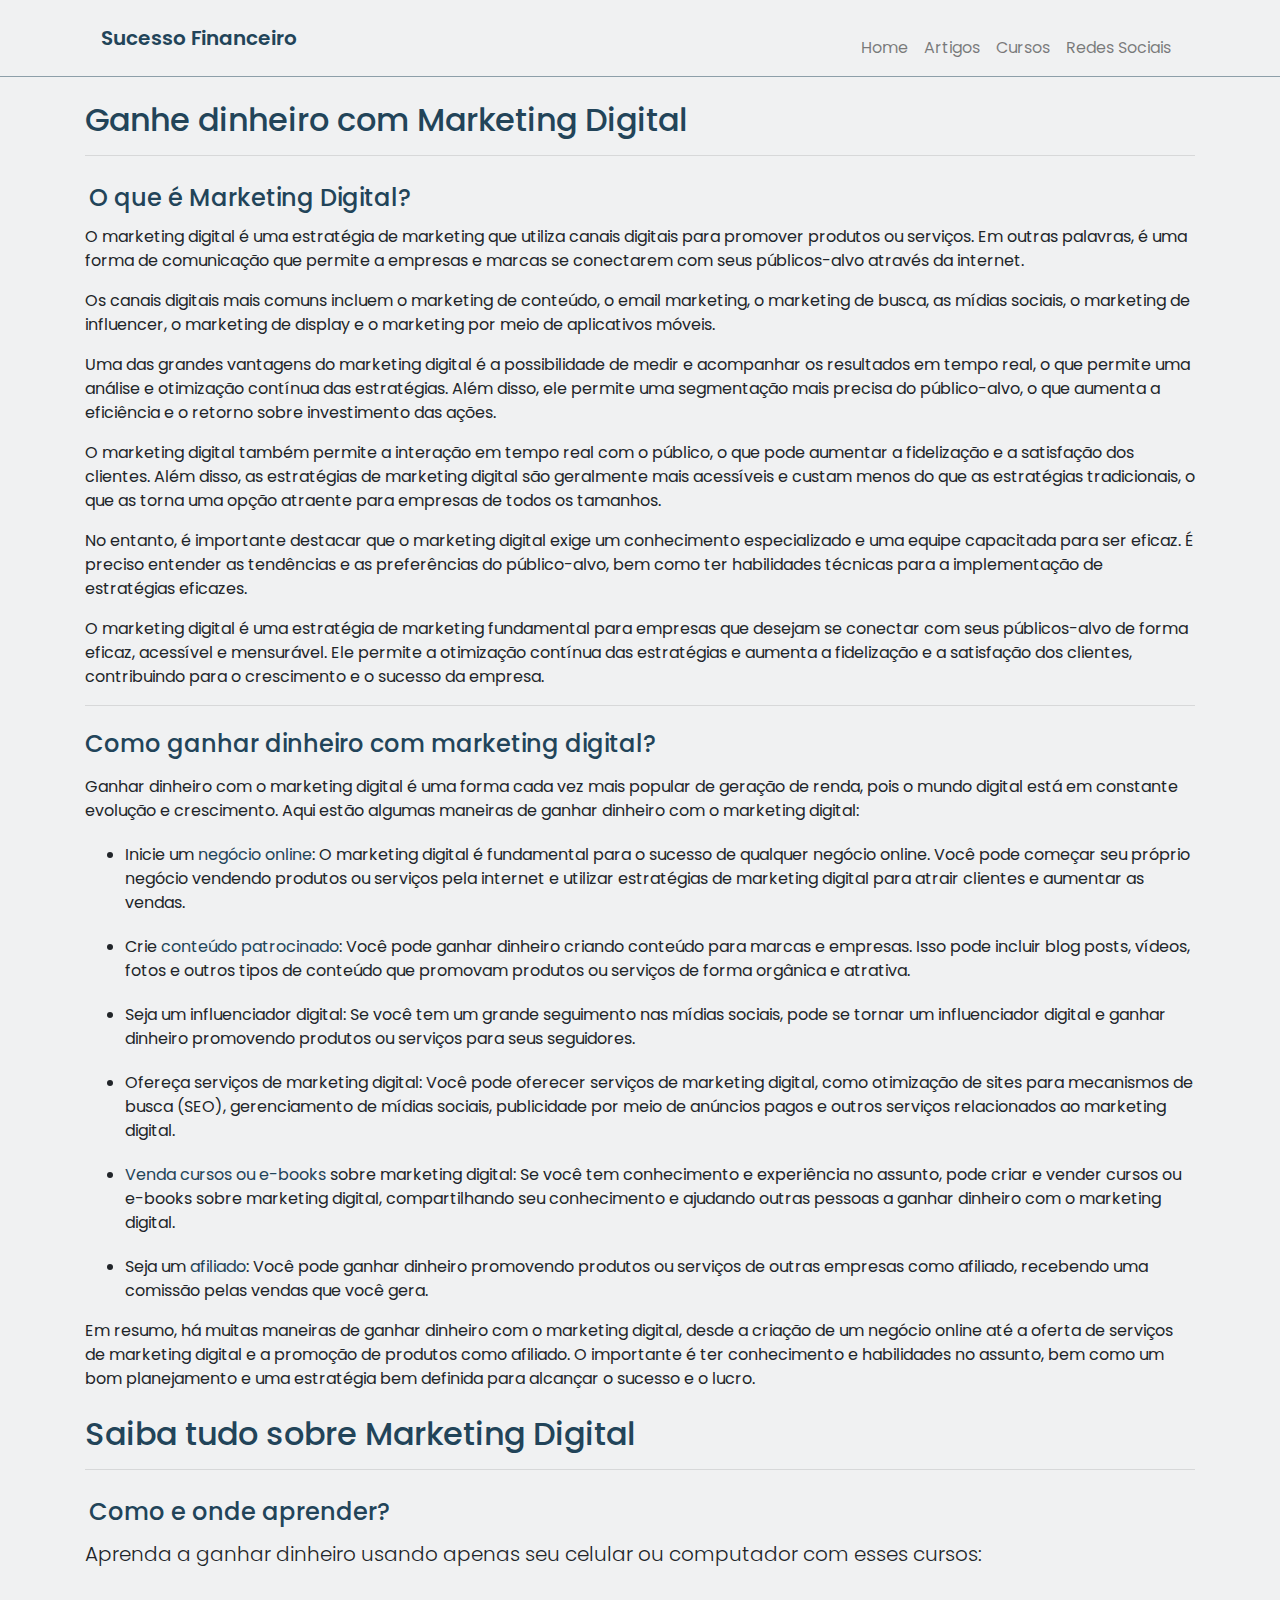
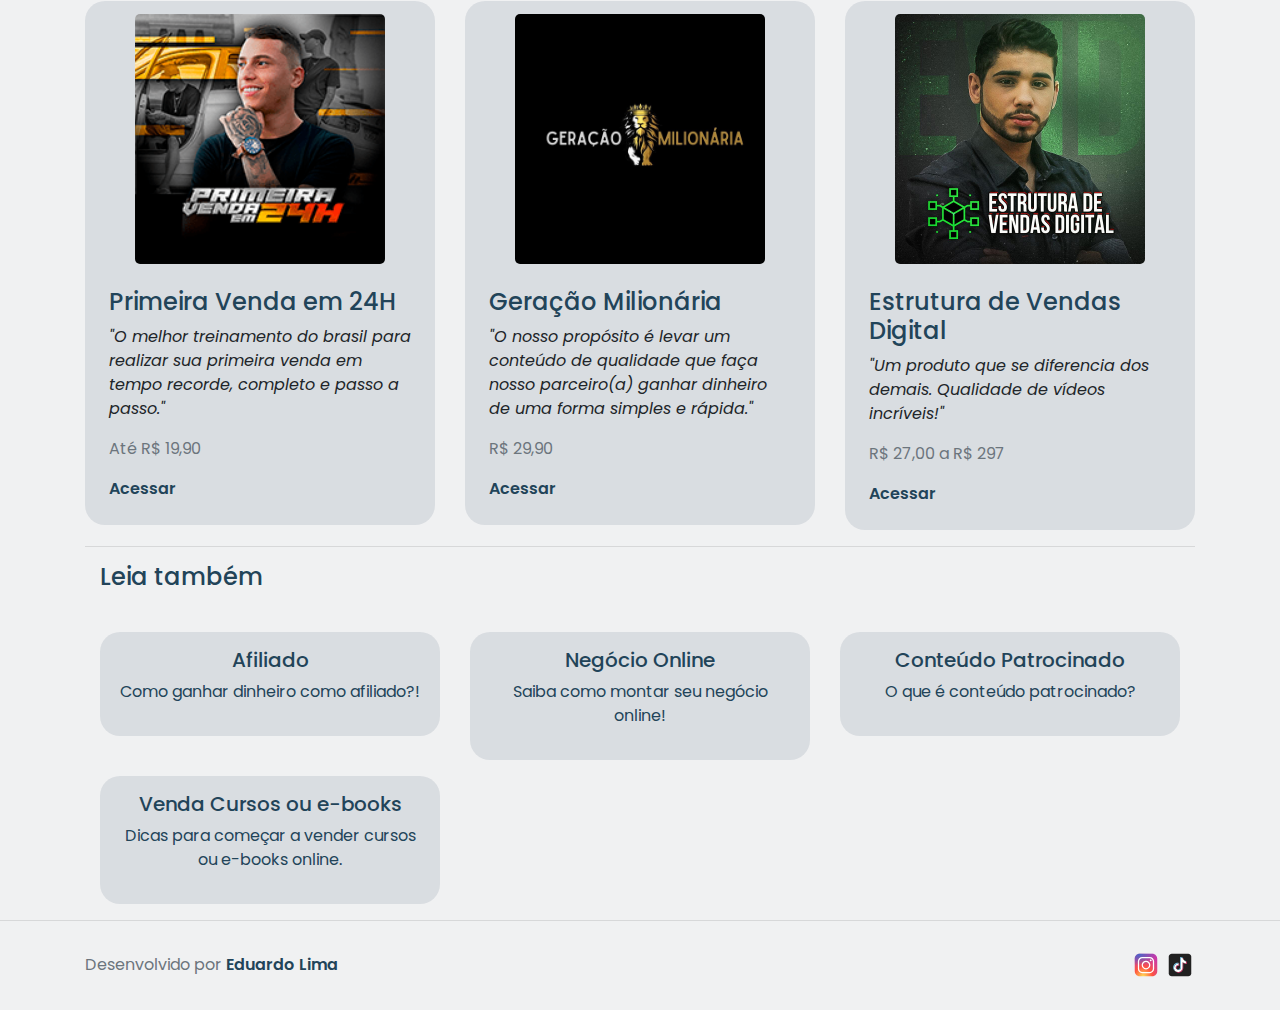
<file: index.html>
<!DOCTYPE html>
<html lang="pt-br">

<head>
    <!-- Adicionando Bootstrap -->
    <meta charset="UTF-8">
    <meta http-equiv="X-UA-Compatible" content="IE=edge">
    <meta name="viewport" content="width=device-width, initial-scale=1.0">
    <link rel="shortcut icon" href="favicon/favicon.png" type="image/x-icon">
    <link rel="stylesheet" href="https://stackpath.bootstrapcdn.com/bootstrap/4.5.2/css/bootstrap.min.css"
        integrity="sha384-JcKb8q3iqJ61gNV9KGb8thSsNjpSL0n8PARn9HuZOnIxN0hoP+VmmDGMN5t9UJ0Z" crossorigin="anonymous">
    <link rel="stylesheet" href="style.css">
    <script async src="https://pagead2.googlesyndication.com/pagead/js/adsbygoogle.js?client=ca-pub-7318342439848667"
     crossorigin="anonymous"></script>
    <title>Sucesso Financeiro</title>
</head>

<body>
    <header>
        <div class="container">
            <nav class="navbar navbar-expand-lg navbar-light">
                <a class="lead text-decoration-none link-custom" href="#">Sucesso Financeiro</a>
                <button class="navbar-toggler" type="button" data-toggle="collapse" data-target="#navbarNav"
                    aria-controls="navbarNav" aria-expanded="false" aria-label="Toggle navigation">
                    <span class="navbar-toggler-icon"></span>
                </button>
                <div class="collapse navbar-collapse" id="navbarNav">
                    <ul class="navbar-nav">
                        <li class="nav-item">
                            <a class="nav-link" href="home.html">Home</a>
                        </li>
                        <li class="nav-item">
                            <a class="nav-link" href="#artigos">Artigos</a>
                        </li>
                        <li class="nav-item">
                            <a class="nav-link" href="#cursos">Cursos</a>
                        </li>
                        <li class="nav-item">
                            <a class="nav-link" href="#sociais">Redes Sociais</a>
                        </li>

                    </ul>
                </div>
            </nav>
        </div>
    </header>
    <main>

        <div class="container">
            <section>
                <h2 class="mt-4">Ganhe dinheiro com Marketing Digital</h3>
                    <hr>
                    <h4 class="mt-4 p-1">O que é Marketing Digital?</h4>
                        <p>
                            O marketing digital é uma estratégia de marketing que utiliza canais digitais para promover
                            produtos ou serviços. Em outras palavras, é uma forma de comunicação que permite a empresas e
                            marcas se conectarem com seus públicos-alvo através da internet.
                        </p>

                        <p>
                            Os canais digitais mais comuns incluem o marketing de conteúdo, o email marketing, o marketing
                            de busca, as mídias sociais, o marketing de influencer, o marketing de display e o marketing por
                            meio de aplicativos móveis.
                        </p>

                        <p>
                            Uma das grandes vantagens do marketing digital é a possibilidade de medir e acompanhar os
                            resultados em tempo real, o que permite uma análise e otimização contínua das estratégias. Além
                            disso, ele permite uma segmentação mais precisa do público-alvo, o que aumenta a eficiência e o
                            retorno sobre investimento das ações.
                        </p>

                        <p>
                            O marketing digital também permite a interação em tempo real com o público, o que pode aumentar
                            a fidelização e a satisfação dos clientes. Além disso, as estratégias de marketing digital são
                            geralmente mais acessíveis e custam menos do que as estratégias tradicionais, o que as torna uma
                            opção atraente para empresas de todos os tamanhos.
                        </p>

                        <p>
                            No entanto, é importante destacar que o marketing digital exige um conhecimento especializado e
                            uma equipe capacitada para ser eficaz. É preciso entender as tendências e as preferências do
                            público-alvo, bem como ter habilidades técnicas para a implementação de estratégias eficazes.
                        </p>

                        <p>
                            O marketing digital é uma estratégia de marketing fundamental para empresas que
                            desejam se conectar com seus públicos-alvo de forma eficaz, acessível e mensurável. Ele permite
                            a otimização contínua das estratégias e aumenta a fidelização e a satisfação dos clientes,
                            contribuindo para o crescimento e o sucesso da empresa.
                        </p>


            </section>
            <hr>
        </div>

        <div class="container">
            <section>
                <h4 class="mt-4 mb-3">Como ganhar dinheiro com marketing digital?</h4>
                <p>Ganhar dinheiro com o marketing digital é uma forma cada vez mais popular de geração de renda, pois o mundo digital está em constante evolução e crescimento. Aqui estão algumas maneiras de ganhar dinheiro com o marketing digital:</p>

                    <ul>
                        <li>Inicie um <a href="negocio-online.html">negócio online</a>: O marketing digital é fundamental para o sucesso de qualquer negócio online. Você pode começar seu próprio negócio vendendo produtos ou serviços pela internet e utilizar estratégias de marketing digital para atrair clientes e aumentar as vendas.</li>
                        
                        <li>Crie <a href="conteudo-patrocinado.html">conteúdo patrocinado</a>: Você pode ganhar dinheiro criando conteúdo para marcas e empresas. Isso pode incluir blog posts, vídeos, fotos e outros tipos de conteúdo que promovam produtos ou serviços de forma orgânica e atrativa.</li>
                        
                        <li>Seja um influenciador digital: Se você tem um grande seguimento nas mídias sociais, pode se tornar um influenciador digital e ganhar dinheiro promovendo produtos ou serviços para seus seguidores.</li>
                        
                        <li>Ofereça serviços de marketing digital: Você pode oferecer serviços de marketing digital, como otimização de sites para mecanismos de busca (SEO), gerenciamento de mídias sociais, publicidade por meio de anúncios pagos e outros serviços relacionados ao marketing digital.</li>
                        
                        <li><a href="vendas.html">Venda cursos ou e-books</a> sobre marketing digital: Se você tem conhecimento e experiência no assunto, pode criar e vender cursos ou e-books sobre marketing digital, compartilhando seu conhecimento e ajudando outras pessoas a ganhar dinheiro com o marketing digital.</li>
                        
                        <li>Seja um <a href="afiliado.html">afiliado</a>: Você pode ganhar dinheiro promovendo produtos ou serviços de outras empresas como afiliado, recebendo uma comissão pelas vendas que você gera.</li>
                    </ul>
                    
                    <p>Em resumo, há muitas maneiras de ganhar dinheiro com o marketing digital, desde a criação de um negócio online até a oferta de serviços de marketing digital e a promoção de produtos como afiliado. O importante é ter conhecimento e habilidades no assunto, bem como um bom planejamento e uma estratégia bem definida para alcançar o sucesso e o lucro.</p>
            </section>
        </div>

        <div class="container">
            <section id="cursos">
                <h2 class="mt-4">Saiba tudo sobre Marketing Digital</h2>
                <hr>
                <h4 class="mt-4 p-1">Como e onde aprender?</h4>
                <p class="lead">Aprenda a ganhar dinheiro usando apenas seu celular ou computador com esses
                    cursos:
                </p>
                <div class="row gy-4">
                    <div class="col-md-4 mt-3">
                        <div class="card-custom rounded-5 bg-base">
                            <div class="card-custom-image rounded-4 text-center">
                                <img class="rounded-4" src="img/primeira-venda.png" alt="">
                            </div>
                            <div class="card-custom-content p-4">
                                <h4>Primeira Venda em 24H</h4>
                                <p><cite>"O melhor treinamento do brasil para realizar sua primeira venda em tempo
                                        recorde, completo e passo a passo."</cite></p>
                                <p class="text-secondary">Até R$ 19,90</p>
                                <a href="https://chk.eduzz.com/1541419?a=37302311" target="_blank"
                                    class="link-custom">Acessar</a>
                            </div>
                        </div>
                    </div>

                    <div class="col-md-4 mt-3">
                        <div class="card-custom rounded-5 bg-base">
                            <div class="card-custom-image rounded-4 text-center">
                                <img class="rounded-4" src="img/geracao-milionaria.jpg" alt="">
                            </div>
                            <div class="card-custom-content p-4">
                                <h4>Geração Milionária</h4>
                                <p><cite>"O nosso propósito é levar um conteúdo de qualidade que faça nosso parceiro(a)
                                        ganhar dinheiro de uma forma simples e rápida."</cite></p>
                                <p class="text-secondary">R$ 29,90</p>
                                <a href="https://gmilionaria.com.br/?pv=prol15yg&af=afi4lmn10" target="_blank"
                                    class="link-custom">Acessar</a>
                            </div>
                        </div>
                    </div>

                    <div class="col-md-4 mt-3">
                        <div class="card-custom rounded-5 bg-base">
                            <div class="card-custom-image rounded-4 text-center">
                                <img class="rounded-4" src="img/vendas-digital.jpg" alt="">
                            </div>
                            <div class="card-custom-content p-4">
                                <h4>Estrutura de Vendas Digital</h4>
                                <p><cite>"Um produto que se diferencia dos demais. Qualidade de vídeos incríveis!"</cite></p>
                                <p class="text-secondary">R$ 27,00 a R$ 297</p>
                                <a href="https://estruturadevendasdigital.com/oferta-imperdivel/?pv=prox1o58&af=afi0zl8o1"
                                    target="_blank" class="link-custom">Acessar</a>
                            </div>
                        </div>
                    </div>

                </div>
            </section>
            <hr>
            <section id="artigos">
                <div class="container">
                    <div class="row mt-3 mb-3">
                        <div class="col-lg-8">
                            <h4>Leia também</h4>
                        </div>
                    </div>
                    <div class="row gy-4">
                        
                        <div class="col-md-4 mt-3">
                            <div class="p-3 bg-base rounded-4">  
                                <h5 class="mb-2 text-center">Afiliado</h5>
                                <p class="text-center"><a href="afiliado.html">Como ganhar dinheiro como afiliado?!</a></p>
                            </div>
                        </div>
                        <div class="col-md-4 mt-3">
                            <div class="p-3 bg-base rounded-4">  
                                <h5 class="mb-2 text-center">Negócio Online</h5>
                                <p class="text-center"><a href="negocio-online.html">Saiba como montar seu negócio online!</a></p>
                            </div>
                        </div>
                        <div class="col-md-4 mt-3">
                            <div class="p-3 bg-base rounded-4">  
                                <h5 class="mb-2 text-center">Conteúdo Patrocinado</h5>
                                <p class="text-center"><a href="conteudo-patrocinado.html">O que é conteúdo patrocinado?</a></p>
                            </div>
                        </div>
                        <div class="col-md-4 mt-3">
                            <div class="p-3 bg-base rounded-4">  
                                <h5 class="mb-2 text-center">Venda Cursos ou e-books</h5>
                                <p class="text-center"><a href="vendas.html">Dicas para começar a vender cursos ou e-books online.</a></p>
                            </div>
                        </div>
                    </div>
    
                </div>
            </section>

        </div>
        <hr>

        <footer class="text-muted">
            <div class="container" id="sociais">
                <div class="row gy-4 justify-content-between">
                    <div class="col-auto">
                        <p class="mt-3">Desenvolvido por <a class="link-custom"
                                href="https://itseduardolima.github.io./portfolio/index.html">Eduardo Lima</a></p>
                    </div>
                    <div class="col-auto">
                        <div>
                            <a href="https://www.instagram.com/thesucessofinanceiro/" target="_blank"><img
                                    class="social-icons" src="favicon/icons8-instagram.svg" alt="instagram"></a>
                            <a href="https://www.tiktok.com/@thesucessofinanceiro" target="_blank"><img
                                    class="social-icons" src="favicon/icons8-tiktok.svg" alt="tik-tok"></a>
                        </div>
                    </div>
                </div>
            </div>
        </footer>

        </div>
    </main>
    <!-- Adicionando Bootstrap JS -->
    <script src="https://code.jquery.com/jquery-3.5.1.slim.min.js"
        integrity="sha384-DfXdz2htPH0lsSSs5nCTpuj/zy4C+OGpamoFVy38MVBnE+IbbVYUew+OrCXaRkfj"
        crossorigin="anonymous"></script>
    <script src="https://cdn.jsdelivr.net/npm/popper.js@1.16.1/dist/umd/popper.min.js"
        integrity="sha384-9/reFTGAW83EW2RDu2S0VKaIzap3H66lZH81PoYlFhbGU+6BZp6G7niu735Sk7lN"
        crossorigin="anonymous"></script>
    <script src="https://stackpath.bootstrapcdn.com/bootstrap/4.5.2/js/bootstrap.min.js"
        integrity="sha384-B4gt1jrGC7Jh4AgTPSdUtOBvfO8shuf57BaghqFfPlYxofvL8/KUEfYiJOMMV+rV"
        crossorigin="anonymous"></script>
</body>

</html>
</file>
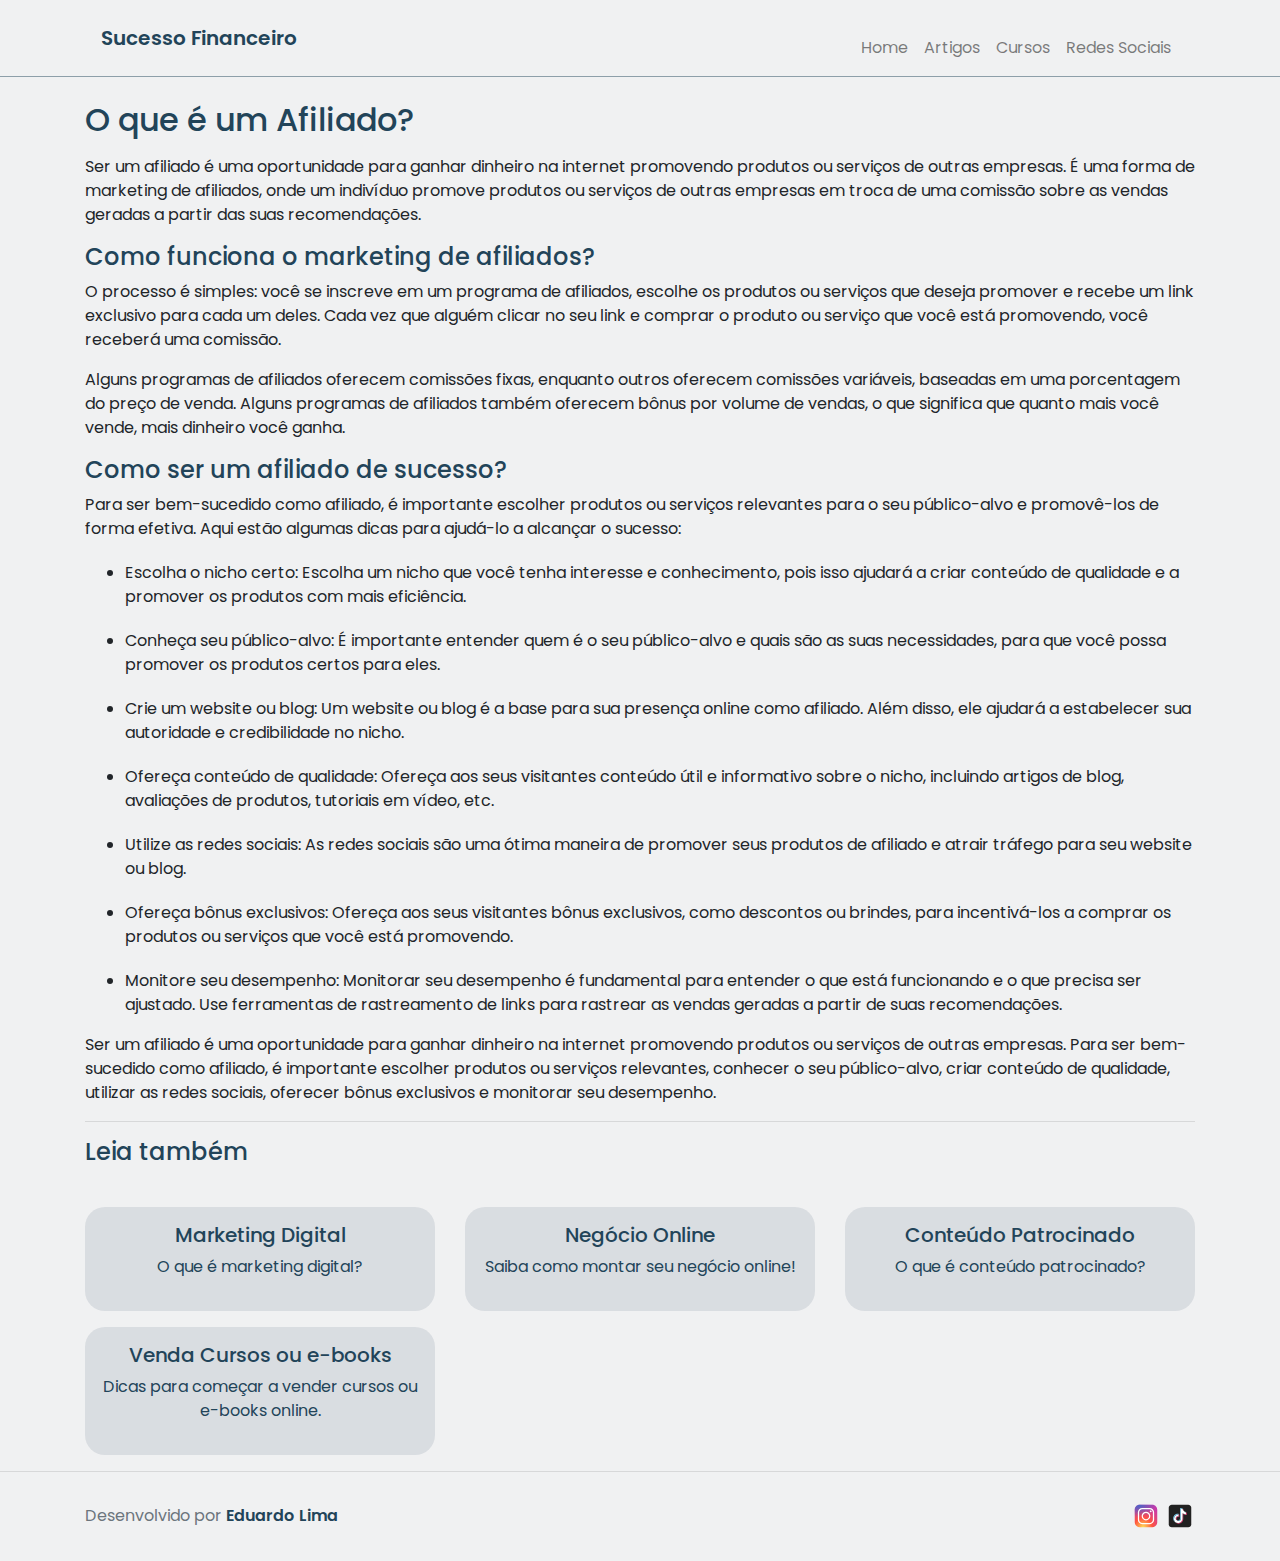
<file: afiliado.html>
<!DOCTYPE html>
<html lang="pt-br">

<head>
    <!-- Adicionando Bootstrap -->
    <meta charset="UTF-8">
    <meta http-equiv="X-UA-Compatible" content="IE=edge">
    <meta name="viewport" content="width=device-width, initial-scale=1.0">
    <link rel="shortcut icon" href="favicon/favicon.png" type="image/x-icon">
    <link rel="stylesheet" href="https://stackpath.bootstrapcdn.com/bootstrap/4.5.2/css/bootstrap.min.css"
        integrity="sha384-JcKb8q3iqJ61gNV9KGb8thSsNjpSL0n8PARn9HuZOnIxN0hoP+VmmDGMN5t9UJ0Z" crossorigin="anonymous">
    <link rel="stylesheet" href="style.css">

    <title>Sucesso Financeiro</title>
</head>

<body>
    <header>
        <div class="container">
            <nav class="navbar navbar-expand-lg navbar-light">
                <a class="lead text-decoration-none link-custom" href="#">Sucesso Financeiro</a>
                <button class="navbar-toggler" type="button" data-toggle="collapse" data-target="#navbarNav"
                    aria-controls="navbarNav" aria-expanded="false" aria-label="Toggle navigation">
                    <span class="navbar-toggler-icon"></span>
                </button>
                <div class="collapse navbar-collapse" id="navbarNav">
                    <ul class="navbar-nav">
                        <li class="nav-item">
                            <a class="nav-link" href="home.html">Home</a>
                        </li>
                        <li class="nav-item">
                            <a class="nav-link" href="#artigos">Artigos</a>
                        </li>
                        <li class="nav-item">
                            <a class="nav-link" href="#cursos">Cursos</a>
                        </li>
                        <li class="nav-item">
                            <a class="nav-link" href="#sociais">Redes Sociais</a>
                        </li>

                    </ul>
                </div>
            </nav>
        </div>
    </header>
    <main>

        <div class="container">
            <section>
                <h2 class="mt-4">O que é um Afiliado?</h3>
                    <p class="mt-3">
                        Ser um afiliado é uma oportunidade para ganhar dinheiro na internet promovendo produtos ou
                        serviços de outras empresas. É uma forma de marketing de afiliados, onde um indivíduo promove
                        produtos ou serviços de outras empresas em troca de uma comissão sobre as vendas geradas a
                        partir das suas recomendações.
                    </p>

                    <h4 class="mt-3">Como funciona o marketing de afiliados?</h4>

                    <p>
                        O processo é simples: você se inscreve em um programa de afiliados, escolhe os produtos ou
                        serviços que deseja promover e recebe um link exclusivo para cada um deles. Cada vez que alguém
                        clicar no seu link e comprar o produto ou serviço que você está promovendo, você receberá uma
                        comissão.
                    </p>

                    <p>
                        Alguns programas de afiliados oferecem comissões fixas, enquanto outros oferecem comissões
                        variáveis, baseadas em uma porcentagem do preço de venda. Alguns programas de afiliados também
                        oferecem bônus por volume de vendas, o que significa que quanto mais você vende, mais dinheiro
                        você ganha.
                    </p>

                    <h4 class="mt-3">Como ser um afiliado de sucesso?</h4>

                    <p>
                        Para ser bem-sucedido como afiliado, é importante escolher produtos ou serviços relevantes para
                        o seu público-alvo e promovê-los de forma efetiva. Aqui estão algumas dicas para ajudá-lo a
                        alcançar o sucesso:
                    </p>
                    <ul>
                        <li>Escolha o nicho certo: Escolha um nicho que você tenha interesse e conhecimento, pois isso
                            ajudará a criar conteúdo de qualidade e a promover os produtos com mais eficiência.
                        </li>
                        <li>Conheça seu público-alvo: É importante entender quem é o seu público-alvo e quais são as
                            suas necessidades, para que você possa promover os produtos certos para eles.</li>
                        <li>Crie um website ou blog: Um website ou blog é a base para sua presença online como afiliado.
                            Além disso, ele ajudará a estabelecer sua autoridade e credibilidade no nicho.</li>
                        <li>Ofereça conteúdo de qualidade: Ofereça aos seus visitantes conteúdo útil e informativo sobre
                            o nicho, incluindo artigos de blog, avaliações de produtos, tutoriais em vídeo, etc.</li>
                        <li>Utilize as redes sociais: As redes sociais são uma ótima maneira de promover seus produtos
                            de afiliado e atrair tráfego para seu website ou blog.</li>
                        <li>Ofereça bônus exclusivos: Ofereça aos seus visitantes bônus exclusivos, como descontos ou
                            brindes, para incentivá-los a comprar os produtos ou serviços que você está promovendo.</li>
                        <li>Monitore seu desempenho: Monitorar seu desempenho é fundamental para entender o que está
                            funcionando e o que precisa ser ajustado. Use ferramentas de rastreamento de links para
                            rastrear as vendas geradas a partir de suas recomendações.</li>
                    </ul>
                    <p>Ser um afiliado é uma oportunidade para ganhar dinheiro na internet promovendo
                        produtos ou serviços de outras empresas. Para ser bem-sucedido como afiliado, é importante
                        escolher produtos ou serviços relevantes, conhecer o seu público-alvo, criar conteúdo de
                        qualidade, utilizar as redes sociais, oferecer bônus exclusivos e monitorar seu desempenho.</p>
            </section>
            <hr>
        </div>

        <section id="artigos">
            <div class="container">
                <div class="row mt-3 mb-3">
                    <div class="col-lg-8">
                        <h4>Leia também</h4>
                    </div>
                </div>
                <div class="row gy-4">
                    <div class="col-md-4 mt-3">
                        <div class="p-3 bg-base rounded-4">
                            <h5 class="mb-2 text-center">Marketing Digital</h5>
                            <p class="text-center"><a href="index.html">O que é marketing digital?</a></p>
                        </div>
                    </div>
                    <div class="col-md-4 mt-3">
                        <div class="p-3 bg-base rounded-4">
                            <h5 class="mb-2 text-center">Negócio Online</h5>
                            <p class="text-center"><a href="negocio-online.html">Saiba como montar seu negócio
                                    online!</a></p>
                        </div>
                    </div>
                    <div class="col-md-4 mt-3">
                        <div class="p-3 bg-base rounded-4">
                            <h5 class="mb-2 text-center">Conteúdo Patrocinado</h5>
                            <p class="text-center"><a href="conteudo-patrocinado.html">O que é conteúdo patrocinado?</a></p>
                        </div>
                    </div>
                    <div class="col-md-4 mt-3">
                        <div class="p-3 bg-base rounded-4">  
                            <h5 class="mb-2 text-center">Venda Cursos ou e-books</h5>
                            <p class="text-center"><a href="vendas.html">Dicas para começar a vender cursos ou e-books online.</a></p>
                        </div>
                    </div>
                </div>

            </div>
        </section>
        <hr>

        <footer class="text-muted">
            <div class="container" id="sociais">
                <div class="row gy-4 justify-content-between">
                    <div class="col-auto">
                        <p class="mt-3">Desenvolvido por <a class="link-custom"
                                href="https://itseduardolima.github.io./portfolio/index.html">Eduardo Lima</a></p>
                    </div>
                    <div class="col-auto">
                        <div>
                            <a href="https://www.instagram.com/thesucessofinanceiro/" target="_blank"><img
                                    class="social-icons" src="favicon/icons8-instagram.svg" alt="instagram"></a>
                            <a href="https://www.tiktok.com/@thesucessofinanceiro" target="_blank"><img
                                    class="social-icons" src="favicon/icons8-tiktok.svg" alt="tik-tok"></a>
                        </div>
                    </div>
                </div>
            </div>
        </footer>

        </div>
    </main>
    <!-- Adicionando Bootstrap JS -->
    <script src="https://code.jquery.com/jquery-3.5.1.slim.min.js"
        integrity="sha384-DfXdz2htPH0lsSSs5nCTpuj/zy4C+OGpamoFVy38MVBnE+IbbVYUew+OrCXaRkfj"
        crossorigin="anonymous"></script>
    <script src="https://cdn.jsdelivr.net/npm/popper.js@1.16.1/dist/umd/popper.min.js"
        integrity="sha384-9/reFTGAW83EW2RDu2S0VKaIzap3H66lZH81PoYlFhbGU+6BZp6G7niu735Sk7lN"
        crossorigin="anonymous"></script>
    <script src="https://stackpath.bootstrapcdn.com/bootstrap/4.5.2/js/bootstrap.min.js"
        integrity="sha384-B4gt1jrGC7Jh4AgTPSdUtOBvfO8shuf57BaghqFfPlYxofvL8/KUEfYiJOMMV+rV"
        crossorigin="anonymous"></script>
</body>

</html>
</file>
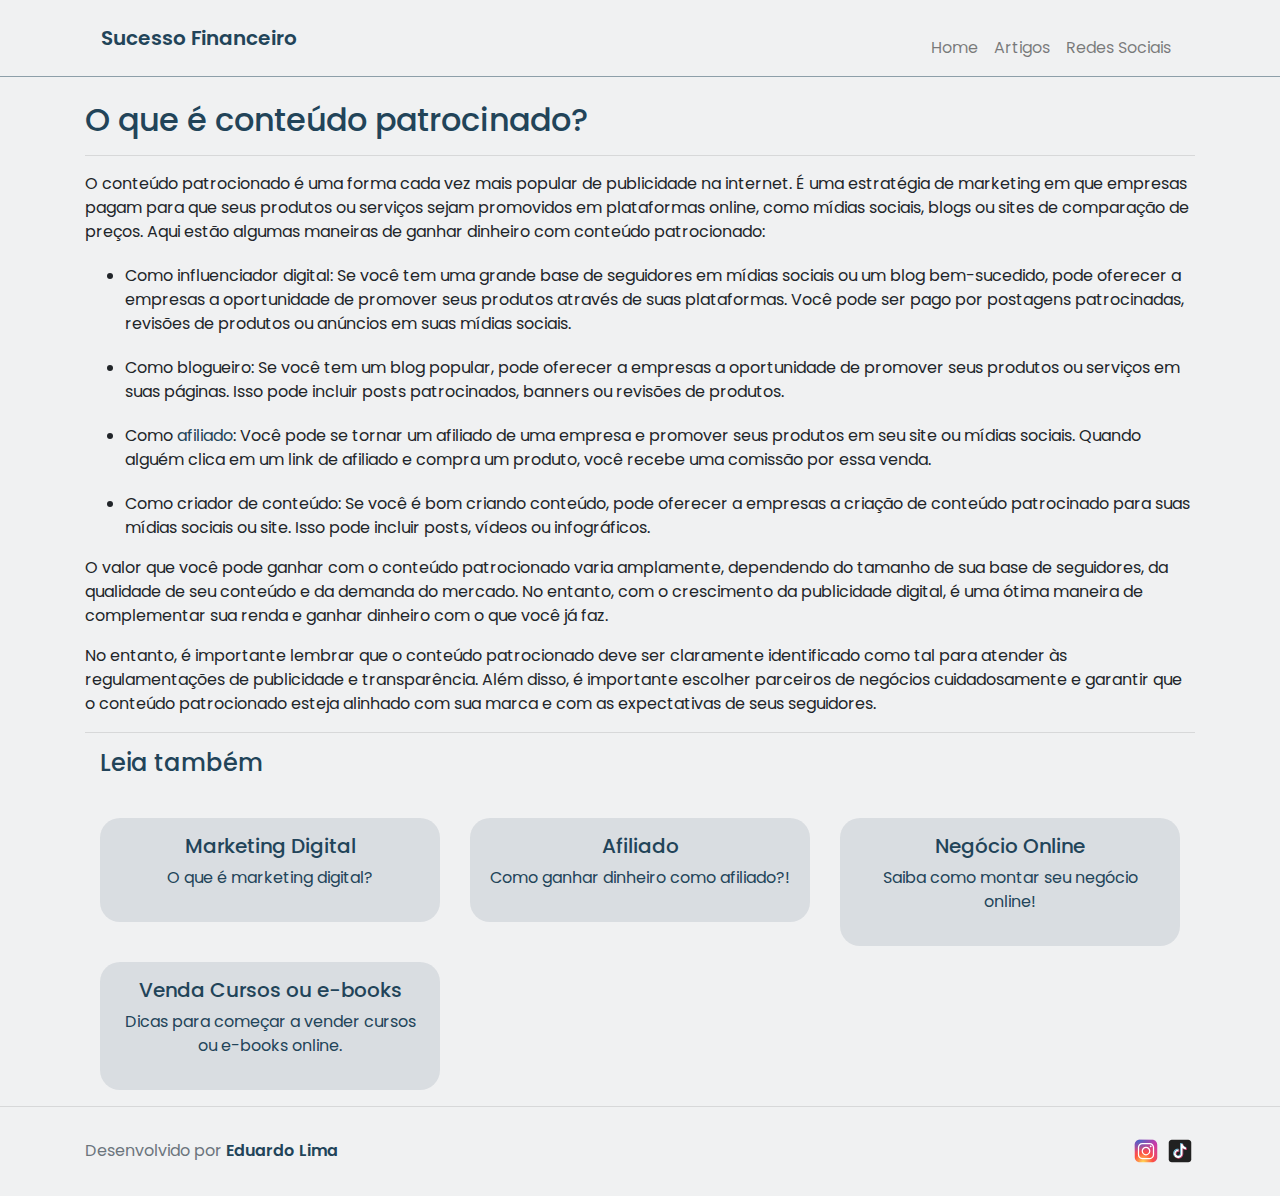
<file: conteudo-patrocinado.html>
<!DOCTYPE html>
<html lang="pt-br">

<head>
    <!-- Adicionando Bootstrap -->
    <meta charset="UTF-8">
    <meta http-equiv="X-UA-Compatible" content="IE=edge">
    <meta name="viewport" content="width=device-width, initial-scale=1.0">
    <link rel="shortcut icon" href="favicon/favicon.png" type="image/x-icon">
    <link rel="stylesheet" href="https://stackpath.bootstrapcdn.com/bootstrap/4.5.2/css/bootstrap.min.css"
        integrity="sha384-JcKb8q3iqJ61gNV9KGb8thSsNjpSL0n8PARn9HuZOnIxN0hoP+VmmDGMN5t9UJ0Z" crossorigin="anonymous">
    <link rel="stylesheet" href="style.css">

    <title>Sucesso Financeiro</title>
</head>

<body>
    <header>
        <div class="container">
            <nav class="navbar navbar-expand-lg navbar-light">
                <a class="lead text-decoration-none link-custom" href="#">Sucesso Financeiro</a>
                <button class="navbar-toggler" type="button" data-toggle="collapse" data-target="#navbarNav"
                    aria-controls="navbarNav" aria-expanded="false" aria-label="Toggle navigation">
                    <span class="navbar-toggler-icon"></span>
                </button>
                <div class="collapse navbar-collapse" id="navbarNav">
                    <ul class="navbar-nav">
                        <li class="nav-item">
                            <a class="nav-link" href="home.html">Home</a>
                        </li>
                        <li class="nav-item">
                            <a class="nav-link" href="#artigos">Artigos</a>
                        </li>
                        <li class="nav-item">
                            <a class="nav-link" href="#sociais">Redes Sociais</a>
                        </li>

                    </ul>
                </div>
            </nav>
        </div>
    </header>
    <main>

        <div class="container">
            <section>
                <h2 class="mt-4">O que é conteúdo patrocinado?</h3>
                    <hr>
                    <p>O conteúdo patrocionado é uma forma cada vez mais popular de publicidade na internet. É uma
                        estratégia de marketing em que empresas pagam para que seus produtos ou serviços sejam
                        promovidos em plataformas online, como mídias sociais, blogs ou sites de comparação de preços.
                        Aqui estão algumas maneiras de ganhar dinheiro com conteúdo patrocionado:</p>

                    <ul>
                        <li>Como influenciador digital: Se você tem uma grande base de seguidores em mídias sociais ou
                            um blog bem-sucedido, pode oferecer a empresas a oportunidade de promover seus produtos
                            através de suas plataformas. Você pode ser pago por postagens patrocinadas, revisões de
                            produtos ou anúncios em suas mídias sociais.</li>

                        <li>Como blogueiro: Se você tem um blog popular, pode oferecer a empresas a oportunidade de
                            promover seus produtos ou serviços em suas páginas. Isso pode incluir posts patrocinados,
                            banners ou revisões de produtos.</li>

                        <li>Como <a href="afiliado.html">afiliado</a>: Você pode se tornar um afiliado de uma empresa e promover seus produtos em
                            seu site ou mídias sociais. Quando alguém clica em um link de afiliado e compra um produto,
                            você recebe uma comissão por essa venda.</li>

                        <li>Como criador de conteúdo: Se você é bom criando conteúdo, pode oferecer a empresas a criação
                            de conteúdo patrocinado para suas mídias sociais ou site. Isso pode incluir posts, vídeos ou
                            infográficos.</li>
                    </ul>

                    <p>O valor que você pode ganhar com o conteúdo patrocionado varia amplamente, dependendo do tamanho
                        de sua base de seguidores, da qualidade de seu conteúdo e da demanda do mercado. No entanto, com
                        o crescimento da publicidade digital, é uma ótima maneira de complementar sua renda e ganhar
                        dinheiro com o que você já faz.</p>
                    <p>No entanto, é importante lembrar que o conteúdo patrocionado deve ser claramente identificado
                        como tal para atender às regulamentações de publicidade e transparência. Além disso, é
                        importante escolher parceiros de negócios cuidadosamente e garantir que o conteúdo patrocionado
                        esteja alinhado com sua marca e com as expectativas de seus seguidores.
                    </p>
            </section>
            <hr>
            <section id="artigos">
                <div class="container">
                    <div class="row mt-3 mb-3">
                        <div class="col-lg-8">
                            <h4>Leia também</h4>
                        </div>
                    </div>
                    <div class="row gy-4">
                        <div class="col-md-4 mt-3">
                            <div class="p-3 bg-base rounded-4">
                                <h5 class="mb-2 text-center">Marketing Digital</h5>
                                <p class="text-center"><a href="index.html">O que é marketing digital?</a>
                                </p>
                            </div>
                        </div>
                        <div class="col-md-4 mt-3">
                            <div class="p-3 bg-base rounded-4">
                                <h5 class="mb-2 text-center">Afiliado</h5>
                                <p class="text-center"><a href="afiliado.html">Como ganhar dinheiro como afiliado?!</a>
                                </p>
                            </div>
                        </div>
                        <div class="col-md-4 mt-3">
                            <div class="p-3 bg-base rounded-4">
                                <h5 class="mb-2 text-center">Negócio Online</h5>
                                <p class="text-center"><a href="negocio-online.html">Saiba como montar seu negócio
                                        online!</a></p>
                            </div>
                        </div>
                        <div class="col-md-4 mt-3">
                            <div class="p-3 bg-base rounded-4">  
                                <h5 class="mb-2 text-center">Venda Cursos ou e-books</h5>
                                <p class="text-center"><a href="vendas.html">Dicas para começar a vender cursos ou e-books online.</a></p>
                            </div>
                        </div>
                    </div>

                </div>
            </section>


        </div>
        <hr>

        <footer class="text-muted">
            <div class="container" id="sociais">
                <div class="row gy-4 justify-content-between">
                    <div class="col-auto">
                        <p class="mt-3">Desenvolvido por <a class="link-custom"
                                href="https://itseduardolima.github.io./portfolio/index.html">Eduardo Lima</a></p>
                    </div>
                    <div class="col-auto">
                        <div>
                            <a href="https://www.instagram.com/thesucessofinanceiro/" target="_blank"><img
                                    class="social-icons" src="favicon/icons8-instagram.svg" alt="instagram"></a>
                            <a href="https://www.tiktok.com/@thesucessofinanceiro" target="_blank"><img
                                    class="social-icons" src="favicon/icons8-tiktok.svg" alt="tik-tok"></a>
                        </div>
                    </div>
                </div>
            </div>
        </footer>

        </div>
    </main>
    <!-- Adicionando Bootstrap JS -->
    <script src="https://code.jquery.com/jquery-3.5.1.slim.min.js"
        integrity="sha384-DfXdz2htPH0lsSSs5nCTpuj/zy4C+OGpamoFVy38MVBnE+IbbVYUew+OrCXaRkfj"
        crossorigin="anonymous"></script>
    <script src="https://cdn.jsdelivr.net/npm/popper.js@1.16.1/dist/umd/popper.min.js"
        integrity="sha384-9/reFTGAW83EW2RDu2S0VKaIzap3H66lZH81PoYlFhbGU+6BZp6G7niu735Sk7lN"
        crossorigin="anonymous"></script>
    <script src="https://stackpath.bootstrapcdn.com/bootstrap/4.5.2/js/bootstrap.min.js"
        integrity="sha384-B4gt1jrGC7Jh4AgTPSdUtOBvfO8shuf57BaghqFfPlYxofvL8/KUEfYiJOMMV+rV"
        crossorigin="anonymous"></script>
</body>

</html>
</file>
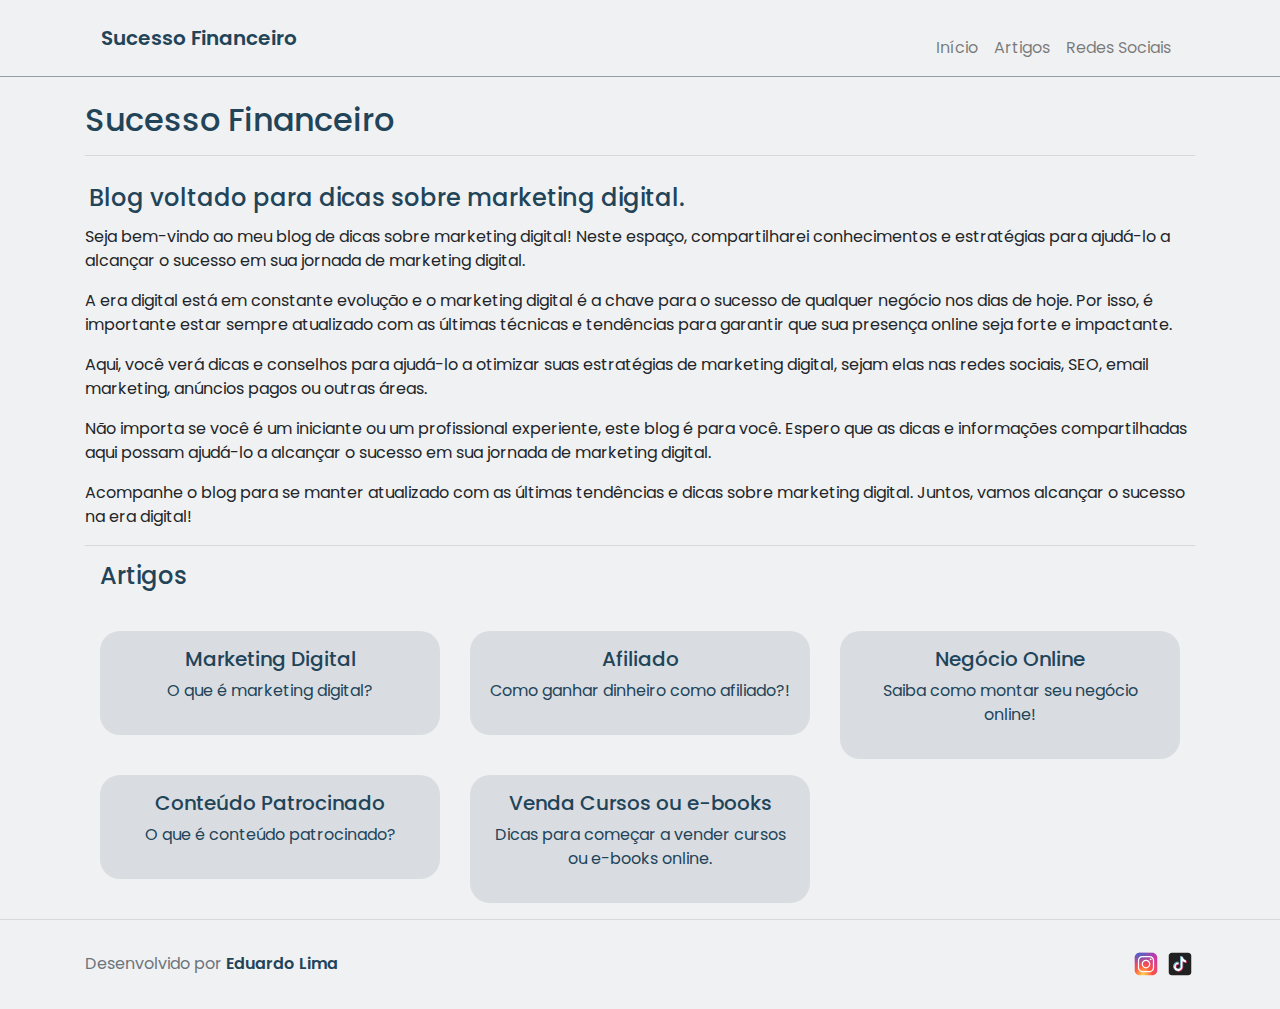
<file: home.html>
<!DOCTYPE html>
<html lang="pt-br">

<head>
    <!-- Adicionando Bootstrap -->
    <meta charset="UTF-8">
    <meta http-equiv="X-UA-Compatible" content="IE=edge">
    <meta name="viewport" content="width=device-width, initial-scale=1.0">
    <link rel="shortcut icon" href="favicon/favicon.png" type="image/x-icon">
    <link rel="stylesheet" href="https://stackpath.bootstrapcdn.com/bootstrap/4.5.2/css/bootstrap.min.css"
        integrity="sha384-JcKb8q3iqJ61gNV9KGb8thSsNjpSL0n8PARn9HuZOnIxN0hoP+VmmDGMN5t9UJ0Z" crossorigin="anonymous">
    <link rel="stylesheet" href="style.css">

    <title>Sucesso Financeiro</title>
</head>

<body>
    <header>
        <div class="container">
            <nav class="navbar navbar-expand-lg navbar-light">
                <a class="lead text-decoration-none link-custom" href="#">Sucesso Financeiro</a>
                <button class="navbar-toggler" type="button" data-toggle="collapse" data-target="#navbarNav"
                    aria-controls="navbarNav" aria-expanded="false" aria-label="Toggle navigation">
                    <span class="navbar-toggler-icon"></span>
                </button>
                <div class="collapse navbar-collapse" id="navbarNav">
                    <ul class="navbar-nav">
                        <li class="nav-item">
                            <a class="nav-link" href="index.html">Início</a>
                        </li>
                        <li class="nav-item">
                            <a class="nav-link" href="#artigos">Artigos</a>
                        </li>
                        <li class="nav-item">
                            <a class="nav-link" href="#sociais">Redes Sociais</a>
                        </li>
                    </ul>
                </div>
            </nav>
        </div>
    </header>
    <main>

        <div class="container">
            <section>
                <h2 class="mt-4">Sucesso Financeiro</h3>
                    <hr>
                    <h4 class="mt-4 p-1">Blog voltado para dicas sobre marketing digital.</h4>
                    <p>Seja bem-vindo ao meu blog de dicas sobre marketing digital! Neste espaço, compartilharei conhecimentos e estratégias para ajudá-lo a alcançar o sucesso em sua jornada de marketing digital.</p>

                    <p>A era digital está em constante evolução e o marketing digital é a chave para o sucesso de qualquer negócio nos dias de hoje. Por isso, é importante estar sempre atualizado com as últimas técnicas e tendências para garantir que sua presença online seja forte e impactante.</p>
                    
                    <p>Aqui, você verá dicas e conselhos para ajudá-lo a otimizar suas estratégias de marketing digital, sejam elas nas redes sociais, SEO, email marketing, anúncios pagos ou outras áreas.</p>
                    
                    <p>Não importa se você é um iniciante ou um profissional experiente, este blog é para você. Espero  que as dicas e informações compartilhadas aqui possam ajudá-lo a alcançar o sucesso em sua jornada de marketing digital.</p>
                    
                    <p>Acompanhe o blog para se manter atualizado com as últimas tendências e dicas sobre marketing digital. Juntos, vamos alcançar o sucesso na era digital!</p>


            </section>
            <hr>
            <section id="artigos">
                <div class="container">
                    <div class="row mt-3 mb-3">
                        <div class="col-lg-8">
                            <h4>Artigos</h4>
                        </div>
                    </div>
                    <div class="row gy-4">
                        <div class="col-md-4 mt-3">
                            <div class="p-3 bg-base rounded-4">  
                                <h5 class="mb-2 text-center">Marketing Digital</h5>
                                <p class="text-center"><a href="index.html">O que é marketing digital?</a></p>
                            </div>
                        </div>
                        <div class="col-md-4 mt-3">
                            <div class="p-3 bg-base rounded-4">  
                                <h5 class="mb-2 text-center">Afiliado</h5>
                                <p class="text-center"><a href="afiliado.html">Como ganhar dinheiro como afiliado?!</a></p>
                            </div>
                        </div>
                        <div class="col-md-4 mt-3">
                            <div class="p-3 bg-base rounded-4">  
                                <h5 class="mb-2 text-center">Negócio Online</h5>
                                <p class="text-center"><a href="negocio-online.html">Saiba como montar seu negócio online!</a></p>
                            </div>
                        </div>
                        <div class="col-md-4 mt-3">
                            <div class="p-3 bg-base rounded-4">  
                                <h5 class="mb-2 text-center">Conteúdo Patrocinado</h5>
                                <p class="text-center"><a href="conteudo-patrocinado.html">O que é conteúdo patrocinado?</a></p>
                            </div>
                        </div>
                        <div class="col-md-4 mt-3">
                            <div class="p-3 bg-base rounded-4">  
                                <h5 class="mb-2 text-center">Venda Cursos ou e-books</h5>
                                <p class="text-center"><a href="vendas.html">Dicas para começar a vender cursos ou e-books online.</a></p>
                            </div>
                        </div>
                    </div>
    
                </div>
            </section>
        </div>
        <hr>

        <footer class="text-muted">
            <div class="container" id="sociais">
                <div class="row gy-4 justify-content-between">
                    <div class="col-auto">
                        <p class="mt-3">Desenvolvido por <a class="link-custom"
                                href="https://itseduardolima.github.io./portfolio/index.html">Eduardo Lima</a></p>
                    </div>
                    <div class="col-auto">
                        <div>
                            <a href="https://www.instagram.com/thesucessofinanceiro/" target="_blank"><img
                                    class="social-icons" src="favicon/icons8-instagram.svg" alt="instagram"></a>
                            <a href="https://www.tiktok.com/@thesucessofinanceiro" target="_blank"><img
                                    class="social-icons" src="favicon/icons8-tiktok.svg" alt="tik-tok"></a>
                        </div>
                    </div>
                </div>
            </div>
        </footer>

        </div>
    </main>
    <!-- Adicionando Bootstrap JS -->
    <script src="https://code.jquery.com/jquery-3.5.1.slim.min.js"
        integrity="sha384-DfXdz2htPH0lsSSs5nCTpuj/zy4C+OGpamoFVy38MVBnE+IbbVYUew+OrCXaRkfj"
        crossorigin="anonymous"></script>
    <script src="https://cdn.jsdelivr.net/npm/popper.js@1.16.1/dist/umd/popper.min.js"
        integrity="sha384-9/reFTGAW83EW2RDu2S0VKaIzap3H66lZH81PoYlFhbGU+6BZp6G7niu735Sk7lN"
        crossorigin="anonymous"></script>
    <script src="https://stackpath.bootstrapcdn.com/bootstrap/4.5.2/js/bootstrap.min.js"
        integrity="sha384-B4gt1jrGC7Jh4AgTPSdUtOBvfO8shuf57BaghqFfPlYxofvL8/KUEfYiJOMMV+rV"
        crossorigin="anonymous"></script>
</body>

</html>
</file>
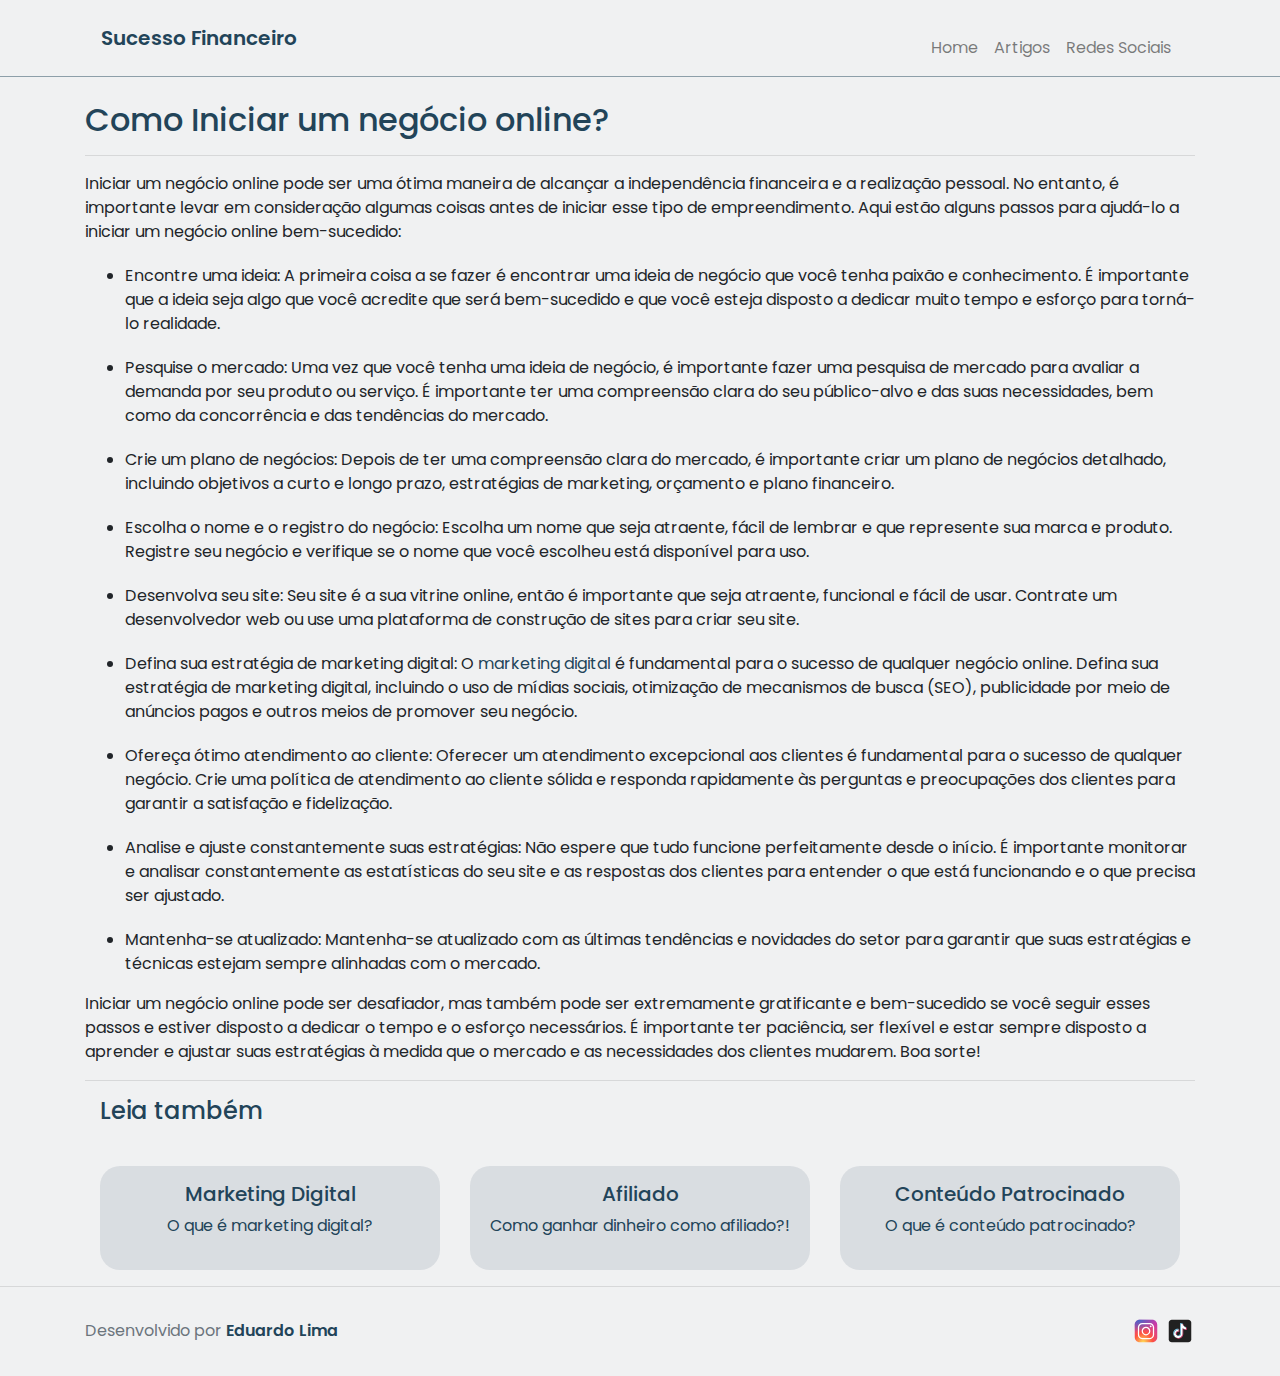
<file: negocio-online.html>
<!DOCTYPE html>
<html lang="pt-br">

<head>
    <!-- Adicionando Bootstrap -->
    <meta charset="UTF-8">
    <meta http-equiv="X-UA-Compatible" content="IE=edge">
    <meta name="viewport" content="width=device-width, initial-scale=1.0">
    <link rel="shortcut icon" href="favicon/favicon.png" type="image/x-icon">
    <link rel="stylesheet" href="https://stackpath.bootstrapcdn.com/bootstrap/4.5.2/css/bootstrap.min.css"
        integrity="sha384-JcKb8q3iqJ61gNV9KGb8thSsNjpSL0n8PARn9HuZOnIxN0hoP+VmmDGMN5t9UJ0Z" crossorigin="anonymous">
    <link rel="stylesheet" href="style.css">

    <title>Sucesso Financeiro</title>
</head>

<body>
    <header>
        <div class="container">
            <nav class="navbar navbar-expand-lg navbar-light">
                <a class="lead text-decoration-none link-custom" href="#">Sucesso Financeiro</a>
                <button class="navbar-toggler" type="button" data-toggle="collapse" data-target="#navbarNav"
                    aria-controls="navbarNav" aria-expanded="false" aria-label="Toggle navigation">
                    <span class="navbar-toggler-icon"></span>
                </button>
                <div class="collapse navbar-collapse" id="navbarNav">
                    <ul class="navbar-nav">
                        <li class="nav-item">
                            <a class="nav-link" href="home.html">Home</a>
                        </li>
                        <li class="nav-item">
                            <a class="nav-link" href="#artigos">Artigos</a>
                        </li>
                        <li class="nav-item">
                            <a class="nav-link" href="#sociais">Redes Sociais</a>
                        </li>

                    </ul>
                </div>
            </nav>
        </div>
    </header>
    <main>

        <div class="container">
            <section>
                <h2 class="mt-4">Como Iniciar um negócio online?</h3>
                    <hr>
                    <p>Iniciar um negócio online pode ser uma ótima maneira de alcançar a independência financeira e a realização pessoal. No entanto, é importante levar em consideração algumas coisas antes de iniciar esse tipo de empreendimento. Aqui estão alguns passos para ajudá-lo a iniciar um negócio online bem-sucedido:</p>

                        <ul>
                            <li>Encontre uma ideia: A primeira coisa a se fazer é encontrar uma ideia de negócio que você tenha paixão e conhecimento. É importante que a ideia seja algo que você acredite que será bem-sucedido e que você esteja disposto a dedicar muito tempo e esforço para torná-lo realidade.</li>
                            
                            <li>Pesquise o mercado: Uma vez que você tenha uma ideia de negócio, é importante fazer uma pesquisa de mercado para avaliar a demanda por seu produto ou serviço. É importante ter uma compreensão clara do seu público-alvo e das suas necessidades, bem como da concorrência e das tendências do mercado.</li>
                            
                            <li>Crie um plano de negócios: Depois de ter uma compreensão clara do mercado, é importante criar um plano de negócios detalhado, incluindo objetivos a curto e longo prazo, estratégias de marketing, orçamento e plano financeiro.</li>
                            
                            <li>Escolha o nome e o registro do negócio: Escolha um nome que seja atraente, fácil de lembrar e que represente sua marca e produto. Registre seu negócio e verifique se o nome que você escolheu está disponível para uso.</li>
                            
                            <li>
                                Desenvolva seu site: Seu site é a sua vitrine online, então é importante que seja atraente, funcional e fácil de usar. Contrate um desenvolvedor web ou use uma plataforma de construção de sites para criar seu site.
                            </li>
                            
                            <li>
                                Defina sua estratégia de marketing digital: O <a href="index.html">marketing digital</a> é fundamental para o sucesso de qualquer negócio online. Defina sua estratégia de marketing digital, incluindo o uso de mídias sociais, otimização de mecanismos de busca (SEO), publicidade por meio de anúncios pagos e outros meios de promover seu negócio.
                            </li>
                            
                            <li>
                                Ofereça ótimo atendimento ao cliente: Oferecer um atendimento excepcional aos clientes é fundamental para o sucesso de qualquer negócio. Crie uma política de atendimento ao cliente sólida e responda rapidamente às perguntas e preocupações dos clientes para garantir a satisfação e fidelização.
                            </li>
                            <li>
                                Analise e ajuste constantemente suas estratégias: Não espere que tudo funcione perfeitamente desde o início. É importante monitorar e analisar constantemente as estatísticas do seu site e as respostas dos clientes para entender o que está funcionando e o que precisa ser ajustado.
                            </li>
                            
                            <li>
                                Mantenha-se atualizado: Mantenha-se atualizado com as últimas tendências e novidades do setor para garantir que suas estratégias e técnicas estejam sempre alinhadas com o mercado.
                            </li>
                        </ul>
                        
                        <p>Iniciar um negócio online pode ser desafiador, mas também pode ser extremamente gratificante e bem-sucedido se você seguir esses passos e estiver disposto a dedicar o tempo e o esforço necessários. É importante ter paciência, ser flexível e estar sempre disposto a aprender e ajustar suas estratégias à medida que o mercado e as necessidades dos clientes mudarem. Boa sorte!</p>


            </section>
            <hr>
            <section id="artigos">
                <div class="container">
                    <div class="row mt-3 mb-3">
                        <div class="col-lg-8">
                            <h4>Leia também</h4>
                        </div>
                    </div>
                    <div class="row gy-4">
                        <div class="col-md-4 mt-3">
                            <div class="p-3 bg-base rounded-4">  
                                <h5 class="mb-2 text-center">Marketing Digital</h5>
                                <p class="text-center"><a href="index.html">O que é marketing digital?</a></p>
                            </div>
                        </div>
                        
                        <div class="col-md-4 mt-3">
                            <div class="p-3 bg-base rounded-4">  
                                <h5 class="mb-2 text-center">Afiliado</h5>
                                <p class="text-center"><a href="afiliado.html">Como ganhar dinheiro como afiliado?!</a></p>
                            </div>
                        </div>

                        <div class="col-md-4 mt-3">
                            <div class="p-3 bg-base rounded-4">  
                                <h5 class="mb-2 text-center">Conteúdo Patrocinado</h5>
                                <p class="text-center"><a href="conteudo-patrocinado.html">O que é conteúdo patrocinado?</a></p>
                            </div>
                        </div>
                    </div>
    
                </div>
            </section>

        </div>
        <hr>

        <footer class="text-muted">
            <div class="container" id="sociais">
                <div class="row gy-4 justify-content-between">
                    <div class="col-auto">
                        <p class="mt-3">Desenvolvido por <a class="link-custom"
                                href="https://itseduardolima.github.io./portfolio/index.html">Eduardo Lima</a></p>
                    </div>
                    <div class="col-auto">
                        <div>
                            <a href="https://www.instagram.com/thesucessofinanceiro/" target="_blank"><img
                                    class="social-icons" src="favicon/icons8-instagram.svg" alt="instagram"></a>
                            <a href="https://www.tiktok.com/@thesucessofinanceiro" target="_blank"><img
                                    class="social-icons" src="favicon/icons8-tiktok.svg" alt="tik-tok"></a>
                        </div>
                    </div>
                </div>
            </div>
        </footer>

        </div>
    </main>
    <!-- Adicionando Bootstrap JS -->
    <script src="https://code.jquery.com/jquery-3.5.1.slim.min.js"
        integrity="sha384-DfXdz2htPH0lsSSs5nCTpuj/zy4C+OGpamoFVy38MVBnE+IbbVYUew+OrCXaRkfj"
        crossorigin="anonymous"></script>
    <script src="https://cdn.jsdelivr.net/npm/popper.js@1.16.1/dist/umd/popper.min.js"
        integrity="sha384-9/reFTGAW83EW2RDu2S0VKaIzap3H66lZH81PoYlFhbGU+6BZp6G7niu735Sk7lN"
        crossorigin="anonymous"></script>
    <script src="https://stackpath.bootstrapcdn.com/bootstrap/4.5.2/js/bootstrap.min.js"
        integrity="sha384-B4gt1jrGC7Jh4AgTPSdUtOBvfO8shuf57BaghqFfPlYxofvL8/KUEfYiJOMMV+rV"
        crossorigin="anonymous"></script>
</body>

</html>
</file>
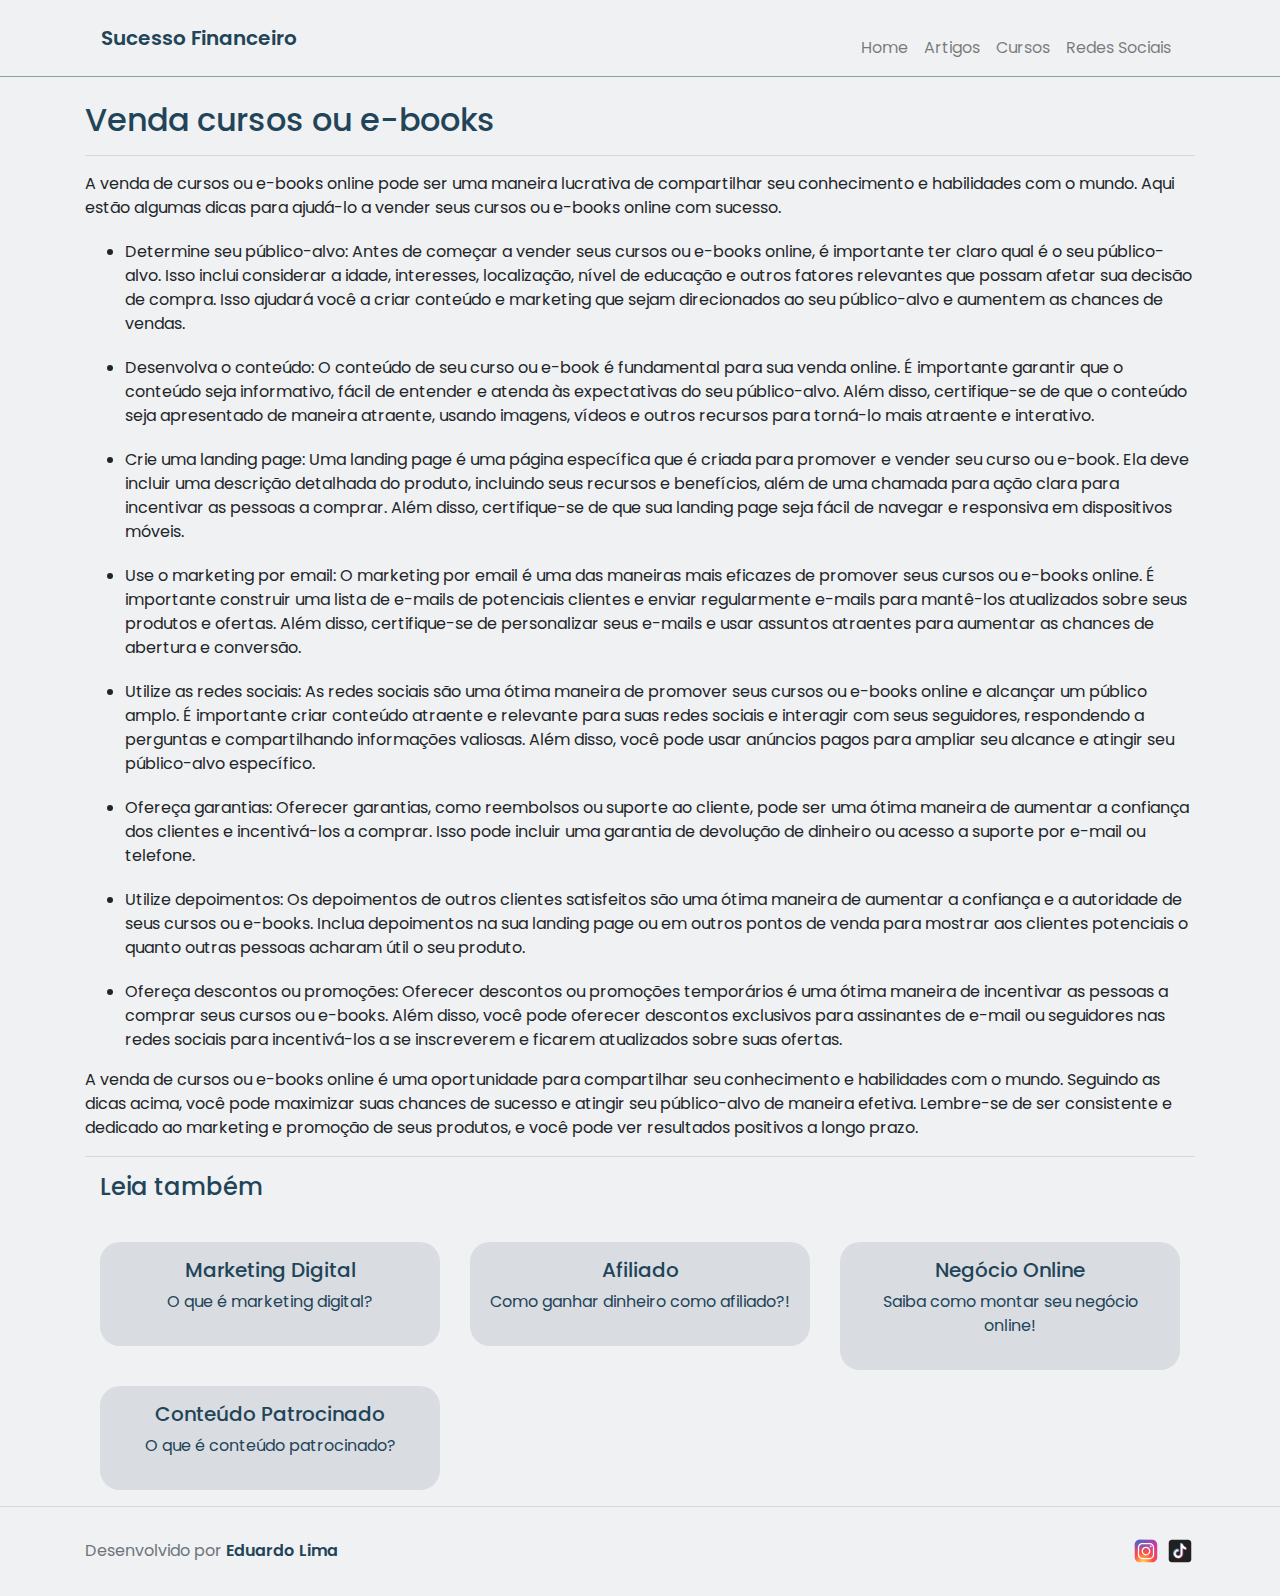
<file: vendas.html>
<!DOCTYPE html>
<html lang="pt-br">

<head>
    <!-- Adicionando Bootstrap -->
    <meta charset="UTF-8">
    <meta http-equiv="X-UA-Compatible" content="IE=edge">
    <meta name="viewport" content="width=device-width, initial-scale=1.0">
    <link rel="shortcut icon" href="favicon/favicon.png" type="image/x-icon">
    <link rel="stylesheet" href="https://stackpath.bootstrapcdn.com/bootstrap/4.5.2/css/bootstrap.min.css"
        integrity="sha384-JcKb8q3iqJ61gNV9KGb8thSsNjpSL0n8PARn9HuZOnIxN0hoP+VmmDGMN5t9UJ0Z" crossorigin="anonymous">
    <link rel="stylesheet" href="style.css">
    <script async src="https://pagead2.googlesyndication.com/pagead/js/adsbygoogle.js?client=ca-pub-7318342439848667"
     crossorigin="anonymous"></script>
    <title>Sucesso Financeiro</title>
</head>

<body>
    <header>
        <div class="container">
            <nav class="navbar navbar-expand-lg navbar-light">
                <a class="lead text-decoration-none link-custom" href="#">Sucesso Financeiro</a>
                <button class="navbar-toggler" type="button" data-toggle="collapse" data-target="#navbarNav"
                    aria-controls="navbarNav" aria-expanded="false" aria-label="Toggle navigation">
                    <span class="navbar-toggler-icon"></span>
                </button>
                <div class="collapse navbar-collapse" id="navbarNav">
                    <ul class="navbar-nav">
                        <li class="nav-item">
                            <a class="nav-link" href="home.html">Home</a>
                        </li>
                        <li class="nav-item">
                            <a class="nav-link" href="#artigos">Artigos</a>
                        </li>
                        <li class="nav-item">
                            <a class="nav-link" href="#cursos">Cursos</a>
                        </li>
                        <li class="nav-item">
                            <a class="nav-link" href="#sociais">Redes Sociais</a>
                        </li>

                    </ul>
                </div>
            </nav>
        </div>
    </header>
    <main>

        <div class="container">
            <section>
                <h2 class="mt-4">Venda cursos ou e-books</h3>
                <hr>
                <p>
                    A venda de cursos ou e-books online pode ser uma maneira lucrativa de compartilhar seu conhecimento e habilidades com o mundo. Aqui estão algumas dicas para ajudá-lo a vender seus cursos ou e-books online com sucesso.
                </p>
                <ul>
                    <li>Determine seu público-alvo: Antes de começar a vender seus cursos ou e-books online, é importante ter claro qual é o seu público-alvo. Isso inclui considerar a idade, interesses, localização, nível de educação e outros fatores relevantes que possam afetar sua decisão de compra. Isso ajudará você a criar conteúdo e marketing que sejam direcionados ao seu público-alvo e aumentem as chances de vendas.</li>
                    <li>Desenvolva o conteúdo: O conteúdo de seu curso ou e-book é fundamental para sua venda online. É importante garantir que o conteúdo seja informativo, fácil de entender e atenda às expectativas do seu público-alvo. Além disso, certifique-se de que o conteúdo seja apresentado de maneira atraente, usando imagens, vídeos e outros recursos para torná-lo mais atraente e interativo.</li>
                    <li>Crie uma landing page: Uma landing page é uma página específica que é criada para promover e vender seu curso ou e-book. Ela deve incluir uma descrição detalhada do produto, incluindo seus recursos e benefícios, além de uma chamada para ação clara para incentivar as pessoas a comprar. Além disso, certifique-se de que sua landing page seja fácil de navegar e responsiva em dispositivos móveis.</li>
                    <li>Use o marketing por email: O marketing por email é uma das maneiras mais eficazes de promover seus cursos ou e-books online. É importante construir uma lista de e-mails de potenciais clientes e enviar regularmente e-mails para mantê-los atualizados sobre seus produtos e ofertas. Além disso, certifique-se de personalizar seus e-mails e usar assuntos atraentes para aumentar as chances de abertura e conversão.</li>
                    <li>Utilize as redes sociais: As redes sociais são uma ótima maneira de promover seus cursos ou e-books online e alcançar um público amplo. É importante criar conteúdo atraente e relevante para suas redes sociais e interagir com seus seguidores, respondendo a perguntas e compartilhando informações valiosas. Além disso, você pode usar anúncios pagos para ampliar seu alcance e atingir seu público-alvo específico.</li>
                    <li>Ofereça garantias: Oferecer garantias, como reembolsos ou suporte ao cliente, pode ser uma ótima maneira de aumentar a confiança dos clientes e incentivá-los a comprar. Isso pode incluir uma garantia de devolução de dinheiro ou acesso a suporte por e-mail ou telefone.</li>
                    <li>Utilize depoimentos: Os depoimentos de outros clientes satisfeitos são uma ótima maneira de aumentar a confiança e a autoridade de seus cursos ou e-books. Inclua depoimentos na sua landing page ou em outros pontos de venda para mostrar aos clientes potenciais o quanto outras pessoas acharam útil o seu produto.</li>
                    <li>Ofereça descontos ou promoções: Oferecer descontos ou promoções temporários é uma ótima maneira de incentivar as pessoas a comprar seus cursos ou e-books. Além disso, você pode oferecer descontos exclusivos para assinantes de e-mail ou seguidores nas redes sociais para incentivá-los a se inscreverem e ficarem atualizados sobre suas ofertas.</li>
                </ul>
                <p>A venda de cursos ou e-books online é uma oportunidade para compartilhar seu conhecimento e habilidades com o mundo. Seguindo as dicas acima, você pode maximizar suas chances de sucesso e atingir seu público-alvo de maneira efetiva. Lembre-se de ser consistente e dedicado ao marketing e promoção de seus produtos, e você pode ver resultados positivos a longo prazo.</p>

            </section>
        </div>

        <div class="container">
            <hr>
            <section id="artigos">
                <div class="container">
                    <div class="row mt-3 mb-3">
                        <div class="col-lg-8">
                            <h4>Leia também</h4>
                        </div>
                    </div>
                    <div class="row gy-4">

                        <div class="col-md-4 mt-3">
                            <div class="p-3 bg-base rounded-4">  
                                <h5 class="mb-2 text-center">Marketing Digital</h5>
                                <p class="text-center"><a href="index.html">O que é marketing digital?</a></p>
                            </div>
                        </div>
                        
                        <div class="col-md-4 mt-3">
                            <div class="p-3 bg-base rounded-4">  
                                <h5 class="mb-2 text-center">Afiliado</h5>
                                <p class="text-center"><a href="afiliado.html">Como ganhar dinheiro como afiliado?!</a></p>
                            </div>
                        </div>
                        <div class="col-md-4 mt-3">
                            <div class="p-3 bg-base rounded-4">  
                                <h5 class="mb-2 text-center">Negócio Online</h5>
                                <p class="text-center"><a href="negocio-online.html">Saiba como montar seu negócio online!</a></p>
                            </div>
                        </div>
                        <div class="col-md-4 mt-3">
                            <div class="p-3 bg-base rounded-4">  
                                <h5 class="mb-2 text-center">Conteúdo Patrocinado</h5>
                                <p class="text-center"><a href="conteudo-patrocinado.html">O que é conteúdo patrocinado?</a></p>
                            </div>
                        </div>
                    </div>
    
                </div>
            </section>

        </div>
        <hr>

        <footer class="text-muted">
            <div class="container" id="sociais">
                <div class="row gy-4 justify-content-between">
                    <div class="col-auto">
                        <p class="mt-3">Desenvolvido por <a class="link-custom"
                                href="https://itseduardolima.github.io./portfolio/index.html">Eduardo Lima</a></p>
                    </div>
                    <div class="col-auto">
                        <div>
                            <a href="https://www.instagram.com/thesucessofinanceiro/" target="_blank"><img
                                    class="social-icons" src="favicon/icons8-instagram.svg" alt="instagram"></a>
                            <a href="https://www.tiktok.com/@thesucessofinanceiro" target="_blank"><img
                                    class="social-icons" src="favicon/icons8-tiktok.svg" alt="tik-tok"></a>
                        </div>
                    </div>
                </div>
            </div>
        </footer>

        </div>
    </main>
    <!-- Adicionando Bootstrap JS -->
    <script src="https://code.jquery.com/jquery-3.5.1.slim.min.js"
        integrity="sha384-DfXdz2htPH0lsSSs5nCTpuj/zy4C+OGpamoFVy38MVBnE+IbbVYUew+OrCXaRkfj"
        crossorigin="anonymous"></script>
    <script src="https://cdn.jsdelivr.net/npm/popper.js@1.16.1/dist/umd/popper.min.js"
        integrity="sha384-9/reFTGAW83EW2RDu2S0VKaIzap3H66lZH81PoYlFhbGU+6BZp6G7niu735Sk7lN"
        crossorigin="anonymous"></script>
    <script src="https://stackpath.bootstrapcdn.com/bootstrap/4.5.2/js/bootstrap.min.js"
        integrity="sha384-B4gt1jrGC7Jh4AgTPSdUtOBvfO8shuf57BaghqFfPlYxofvL8/KUEfYiJOMMV+rV"
        crossorigin="anonymous"></script>
</body>

</html>
</file>
<file: style.css>
@import url('https://fonts.googleapis.com/css2?family=Poppins:wght@100;300;400;600;700&display=swap');


:root {
    --color-base: #F0F1F2;
    --color-brand:#224459;
    --font-base: 'Poppins', sans-serif;

}

body {
    background-color: var(--color-base);
}


header {
    background-color: var(--color-base);
    border-bottom: #2244597a 1px solid;
}

.navbar-brand {
    color: #224459;
    text-decoration: none;
}

li {
    margin-top: 20px;
    font-family: var(--font-base);
}


h2, h3, h4, h5 {
    color: var(--color-brand);
    font-family: var(--font-base);
}

a {
    color: var(--color-brand);
    transition: all 0.4s ease;
    font-family: var(--font-base);
}

p {
    font-family: var(--font-base);
}

.flex {
    display: flex;
    
}


img {
    height: 250px;
    width:250px;
    border-radius: 5px;
    margin-top: 13px;
    
}

.bg-base {
    background-color: #2244591c;
    border-radius: 20px;
}

.card-custom .card-custom-image {
    overflow: hidden;
}

.card-custom .card-custom-image img {
    transition: all 0.4s ease;
}

.card-custom:hover .card-custom-image img {
    transform: scale(1.1);
}


@media (min-width: 992px) {
    .resp {
        width: 40vw;
        margin-top: 30px;  
    }

    .resp2 {
        width: 50vw;
        margin-top: 10px;  
    }

    .collapse {
        display: flex;
        justify-content: end;
    }


}


/* Ocultando elementos em telas menores */
@media (max-width: 600px) {
    .courses {
        display: none;
    }
  }
  
  /* Alinhando elementos horizontalmente em telas menores */
@media (max-width: 600px) {
section {
    flex-wrap: wrap;
    justify-content: center;
}
.col-sm-4{
    width: 100%;
    margin-bottom: 20px;
}
}


  
.link-custom {
    font-weight: 600;
    position: relative;
    text-decoration: none;
}

.link-custom::after {
    content: "";
    width: 0%;
    height: 2px;
    background-color: var(--color-brand);
    position: absolute;
    left: 0;
    top: 110%;
    transition: all 0.4s;
}

.link-custom:hover::after {
    width: 100%;
}  
/* SOCIAL ICONS */

.social-icons {
    width: 30px;
    height: 30px;
    margin-bottom: 30px;
}
</file>
